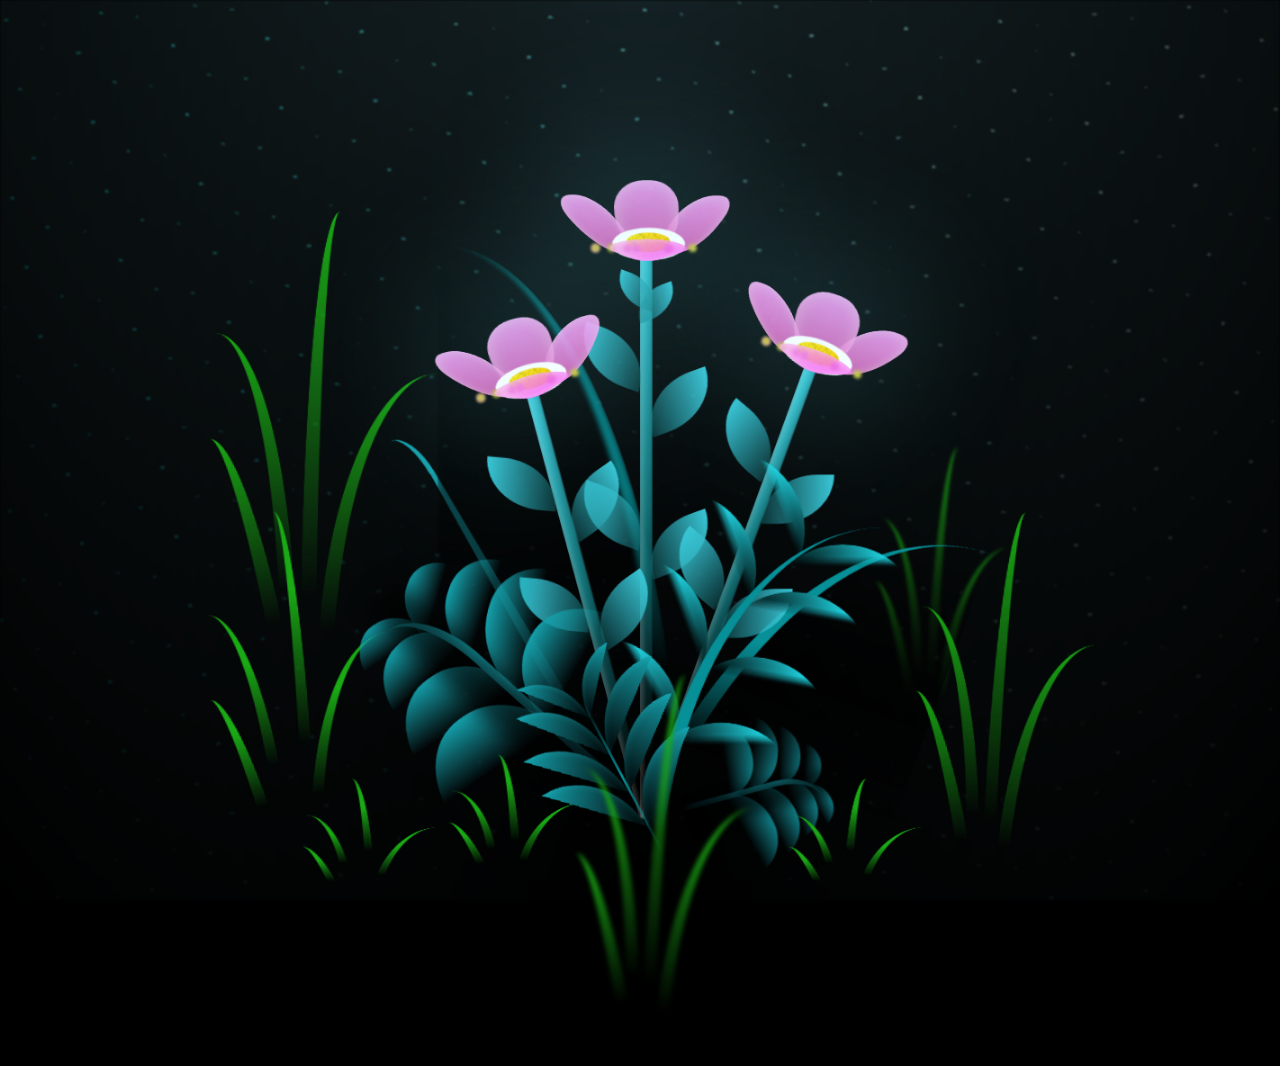
<file: flowers.html>
<!DOCTYPE html>
<html lang="en">
<head>
    <link rel="stylesheet" type="text/css" href="main.css">
    <script src="main.js"> </script>
    <title>Happy Woman's Day</title>
</head>
<body class="not-loaded">
  
    <div class="night"></div>

    <div class="flowers">
      <div class="flower flower--1">
        <div class="flower__leafs flower__leafs--1">
          <div class="flower__leaf flower__leaf--1"></div>
          <div class="flower__leaf flower__leaf--2"></div>
          <div class="flower__leaf flower__leaf--3"></div>
          <div class="flower__leaf flower__leaf--4"></div>
          <div class="flower__white-circle"></div>
  
          <div class="flower__light flower__light--1"></div>
          <div class="flower__light flower__light--2"></div>
          <div class="flower__light flower__light--3"></div>
          <div class="flower__light flower__light--4"></div>
          <div class="flower__light flower__light--5"></div>
          <div class="flower__light flower__light--6"></div>
          <div class="flower__light flower__light--7"></div>
          <div class="flower__light flower__light--8"></div>
  
        </div>
        <div class="flower__line">
          <div class="flower__line__leaf flower__line__leaf--1"></div>
          <div class="flower__line__leaf flower__line__leaf--2"></div>
          <div class="flower__line__leaf flower__line__leaf--3"></div>
          <div class="flower__line__leaf flower__line__leaf--4"></div>
          <div class="flower__line__leaf flower__line__leaf--5"></div>
          <div class="flower__line__leaf flower__line__leaf--6"></div>
        </div>
      </div>
  
      <div class="flower flower--2">
        <div class="flower__leafs flower__leafs--2">
          <div class="flower__leaf flower__leaf--1"></div>
          <div class="flower__leaf flower__leaf--2"></div>
          <div class="flower__leaf flower__leaf--3"></div>
          <div class="flower__leaf flower__leaf--4"></div>
          <div class="flower__white-circle"></div>
  
          <div class="flower__light flower__light--1"></div>
          <div class="flower__light flower__light--2"></div>
          <div class="flower__light flower__light--3"></div>
          <div class="flower__light flower__light--4"></div>
          <div class="flower__light flower__light--5"></div>
          <div class="flower__light flower__light--6"></div>
          <div class="flower__light flower__light--7"></div>
          <div class="flower__light flower__light--8"></div>
  
        </div>
        <div class="flower__line">
          <div class="flower__line__leaf flower__line__leaf--1"></div>
          <div class="flower__line__leaf flower__line__leaf--2"></div>
          <div class="flower__line__leaf flower__line__leaf--3"></div>
          <div class="flower__line__leaf flower__line__leaf--4"></div>
        </div>
      </div>
  
      <div class="flower flower--3">
        <div class="flower__leafs flower__leafs--3">
          <div class="flower__leaf flower__leaf--1"></div>
          <div class="flower__leaf flower__leaf--2"></div>
          <div class="flower__leaf flower__leaf--3"></div>
          <div class="flower__leaf flower__leaf--4"></div>
          <div class="flower__white-circle"></div>
  
          <div class="flower__light flower__light--1"></div>
          <div class="flower__light flower__light--2"></div>
          <div class="flower__light flower__light--3"></div>
          <div class="flower__light flower__light--4"></div>
          <div class="flower__light flower__light--5"></div>
          <div class="flower__light flower__light--6"></div>
          <div class="flower__light flower__light--7"></div>
          <div class="flower__light flower__light--8"></div>
  
        </div>
        <div class="flower__line">
          <div class="flower__line__leaf flower__line__leaf--1"></div>
          <div class="flower__line__leaf flower__line__leaf--2"></div>
          <div class="flower__line__leaf flower__line__leaf--3"></div>
          <div class="flower__line__leaf flower__line__leaf--4"></div>
        </div>
      </div>
  
      <div class="grow-ans" style="--d:1.2s">
        <div class="flower__g-long">
          <div class="flower__g-long__top"></div>
          <div class="flower__g-long__bottom"></div>
        </div>
      </div>
  
      <div class="growing-grass">
        <div class="flower__grass flower__grass--1">
          <div class="flower__grass--top"></div>
          <div class="flower__grass--bottom"></div>
          <div class="flower__grass__leaf flower__grass__leaf--1"></div>
          <div class="flower__grass__leaf flower__grass__leaf--2"></div>
          <div class="flower__grass__leaf flower__grass__leaf--3"></div>
          <div class="flower__grass__leaf flower__grass__leaf--4"></div>
          <div class="flower__grass__leaf flower__grass__leaf--5"></div>
          <div class="flower__grass__leaf flower__grass__leaf--6"></div>
          <div class="flower__grass__leaf flower__grass__leaf--7"></div>
          <div class="flower__grass__leaf flower__grass__leaf--8"></div>
          <div class="flower__grass__overlay"></div>
        </div>
      </div>
  
      <div class="growing-grass">
        <div class="flower__grass flower__grass--2">
          <div class="flower__grass--top"></div>
          <div class="flower__grass--bottom"></div>
          <div class="flower__grass__leaf flower__grass__leaf--1"></div>
          <div class="flower__grass__leaf flower__grass__leaf--2"></div>
          <div class="flower__grass__leaf flower__grass__leaf--3"></div>
          <div class="flower__grass__leaf flower__grass__leaf--4"></div>
          <div class="flower__grass__leaf flower__grass__leaf--5"></div>
          <div class="flower__grass__leaf flower__grass__leaf--6"></div>
          <div class="flower__grass__leaf flower__grass__leaf--7"></div>
          <div class="flower__grass__leaf flower__grass__leaf--8"></div>
          <div class="flower__grass__overlay"></div>
        </div>
      </div>
  
      <div class="grow-ans" style="--d:2.4s">
        <div class="flower__g-right flower__g-right--1">
          <div class="leaf"></div>
        </div>
      </div>
  
      <div class="grow-ans" style="--d:2.8s">
        <div class="flower__g-right flower__g-right--2">
          <div class="leaf"></div>
        </div>
      </div>
  
      <div class="grow-ans" style="--d:2.8s">
        <div class="flower__g-front">
          <div class="flower__g-front__leaf-wrapper flower__g-front__leaf-wrapper--1">
            <div class="flower__g-front__leaf"></div>
          </div>
          <div class="flower__g-front__leaf-wrapper flower__g-front__leaf-wrapper--2">
            <div class="flower__g-front__leaf"></div>
          </div>
          <div class="flower__g-front__leaf-wrapper flower__g-front__leaf-wrapper--3">
            <div class="flower__g-front__leaf"></div>
          </div>
          <div class="flower__g-front__leaf-wrapper flower__g-front__leaf-wrapper--4">
            <div class="flower__g-front__leaf"></div>
          </div>
          <div class="flower__g-front__leaf-wrapper flower__g-front__leaf-wrapper--5">
            <div class="flower__g-front__leaf"></div>
          </div>
          <div class="flower__g-front__leaf-wrapper flower__g-front__leaf-wrapper--6">
            <div class="flower__g-front__leaf"></div>
          </div>
          <div class="flower__g-front__leaf-wrapper flower__g-front__leaf-wrapper--7">
            <div class="flower__g-front__leaf"></div>
          </div>
          <div class="flower__g-front__leaf-wrapper flower__g-front__leaf-wrapper--8">
            <div class="flower__g-front__leaf"></div>
          </div>
          <div class="flower__g-front__line"></div>
        </div>
      </div>
  
      <div class="grow-ans" style="--d:3.2s">
        <div class="flower__g-fr">
          <div class="leaf"></div>
          <div class="flower__g-fr__leaf flower__g-fr__leaf--1"></div>
          <div class="flower__g-fr__leaf flower__g-fr__leaf--2"></div>
          <div class="flower__g-fr__leaf flower__g-fr__leaf--3"></div>
          <div class="flower__g-fr__leaf flower__g-fr__leaf--4"></div>
          <div class="flower__g-fr__leaf flower__g-fr__leaf--5"></div>
          <div class="flower__g-fr__leaf flower__g-fr__leaf--6"></div>
          <div class="flower__g-fr__leaf flower__g-fr__leaf--7"></div>
          <div class="flower__g-fr__leaf flower__g-fr__leaf--8"></div>
        </div>
      </div>
  
      <div class="long-g long-g--0">
        <div class="grow-ans" style="--d:3s">
          <div class="leaf leaf--0"></div>
        </div>
        <div class="grow-ans" style="--d:2.2s">
          <div class="leaf leaf--1"></div>
        </div>
        <div class="grow-ans" style="--d:3.4s">
          <div class="leaf leaf--2"></div>
        </div>
        <div class="grow-ans" style="--d:3.6s">
          <div class="leaf leaf--3"></div>
        </div>
      </div>
  
      <div class="long-g long-g--1">
        <div class="grow-ans" style="--d:3.6s">
          <div class="leaf leaf--0"></div>
        </div>
        <div class="grow-ans" style="--d:3.8s">
          <div class="leaf leaf--1"></div>
        </div>
        <div class="grow-ans" style="--d:4s">
          <div class="leaf leaf--2"></div>
        </div>
        <div class="grow-ans" style="--d:4.2s">
          <div class="leaf leaf--3"></div>
        </div>
      </div>
  
      <div class="long-g long-g--2">
        <div class="grow-ans" style="--d:4s">
          <div class="leaf leaf--0"></div>
        </div>
        <div class="grow-ans" style="--d:4.2s">
          <div class="leaf leaf--1"></div>
        </div>
        <div class="grow-ans" style="--d:4.4s">
          <div class="leaf leaf--2"></div>
        </div>
        <div class="grow-ans" style="--d:4.6s">
          <div class="leaf leaf--3"></div>
        </div>
      </div>
  
      <div class="long-g long-g--3">
        <div class="grow-ans" style="--d:4s">
          <div class="leaf leaf--0"></div>
        </div>
        <div class="grow-ans" style="--d:4.2s">
          <div class="leaf leaf--1"></div>
        </div>
        <div class="grow-ans" style="--d:3s">
          <div class="leaf leaf--2"></div>
        </div>
        <div class="grow-ans" style="--d:3.6s">
          <div class="leaf leaf--3"></div>
        </div>
      </div>
  
      <div class="long-g long-g--4">
        <div class="grow-ans" style="--d:4s">
          <div class="leaf leaf--0"></div>
        </div>
        <div class="grow-ans" style="--d:4.2s">
          <div class="leaf leaf--1"></div>
        </div>
        <div class="grow-ans" style="--d:3s">
          <div class="leaf leaf--2"></div>
        </div>
        <div class="grow-ans" style="--d:3.6s">
          <div class="leaf leaf--3"></div>
        </div>
      </div>
  
      <div class="long-g long-g--5">
        <div class="grow-ans" style="--d:4s">
          <div class="leaf leaf--0"></div>
        </div>
        <div class="grow-ans" style="--d:4.2s">
          <div class="leaf leaf--1"></div>
        </div>
        <div class="grow-ans" style="--d:3s">
          <div class="leaf leaf--2"></div>
        </div>
        <div class="grow-ans" style="--d:3.6s">
          <div class="leaf leaf--3"></div>
        </div>
      </div>
  
      <div class="long-g long-g--6">
        <div class="grow-ans" style="--d:4.2s">
          <div class="leaf leaf--0"></div>
        </div>
        <div class="grow-ans" style="--d:4.4s">
          <div class="leaf leaf--1"></div>
        </div>
        <div class="grow-ans" style="--d:4.6s">
          <div class="leaf leaf--2"></div>
        </div>
        <div class="grow-ans" style="--d:4.8s">
          <div class="leaf leaf--3"></div>
        </div>
      </div>
  
      <div class="long-g long-g--7">
        <div class="grow-ans" style="--d:3s">
          <div class="leaf leaf--0"></div>
        </div>
        <div class="grow-ans" style="--d:3.2s">
          <div class="leaf leaf--1"></div>
        </div>
        <div class="grow-ans" style="--d:3.5s">
          <div class="leaf leaf--2"></div>
        </div>
        <div class="grow-ans" style="--d:3.6s">
          <div class="leaf leaf--3"></div>
        </div>
      </div>
    </div>
  </body>
</html>
</file>
<file: main.css>
*,
*::after,
*::before {
  padding: 0;
  margin: 0;
  box-sizing: border-box;
}

:root {
  --dark-color: #000;
}

body {
  display: flex;
  align-items: flex-end;
  justify-content: center;
  min-height: 100vh;
  background-color: var(--dark-color);
  overflow: hidden;
  perspective: 1000px;
}

.night {
  position: fixed;
  left: 50%;
  bottom: 0px;
  transform: translateX(-50%);
  width: 100%;
  height: 100%;
  filter: blur(0.1vmin);
  background-image: radial-gradient(ellipse at top, transparent 0%, var(--dark-color)), radial-gradient(ellipse at bottom, var(--dark-color), rgba(145, 233, 255, 0.2)), repeating-linear-gradient(220deg, black 0px, black 19px, transparent 19px, transparent 22px), repeating-linear-gradient(189deg, black 0px, black 19px, transparent 19px, transparent 22px), repeating-linear-gradient(148deg, black 0px, black 19px, transparent 19px, transparent 22px), linear-gradient(90deg, #00fffa, #f0f0f0);
}
.flowers {
  position: relative;
  transform: scale(0.9);
margin-top: 480px;
}

.flower {
  position: absolute;
  bottom: 10vmin;
  transform-origin: bottom center;
  z-index: 10;
  --fl-speed: 0.8s;
}
.flower--1 {
  animation: moving-flower-1 4s linear infinite;
}
.flower--1 .flower__line {
  height: 70vmin;
  animation-delay: 0.3s;
}
.flower--1 .flower__line__leaf--1 {
  animation: blooming-leaf-right var(--fl-speed) 1.6s backwards;
}
.flower--1 .flower__line__leaf--2 {
  animation: blooming-leaf-right var(--fl-speed) 1.4s backwards;
}
.flower--1 .flower__line__leaf--3 {
  animation: blooming-leaf-left var(--fl-speed) 1.2s backwards;
}
.flower--1 .flower__line__leaf--4 {
  animation: blooming-leaf-left var(--fl-speed) 1s backwards;
}
.flower--1 .flower__line__leaf--5 {
  animation: blooming-leaf-right var(--fl-speed) 1.8s backwards;
}
.flower--1 .flower__line__leaf--6 {
  animation: blooming-leaf-left var(--fl-speed) 2s backwards;
}
.flower--2 {
  left: 50%;
  transform: rotate(20deg);
  animation: moving-flower-2 4s linear infinite;
}
.flower--2 .flower__line {
  height: 60vmin;
  animation-delay: 0.6s;
}
.flower--2 .flower__line__leaf--1 {
  animation: blooming-leaf-right var(--fl-speed) 1.9s backwards;
}
.flower--2 .flower__line__leaf--2 {
  animation: blooming-leaf-right var(--fl-speed) 1.7s backwards;
}
.flower--2 .flower__line__leaf--3 {
  animation: blooming-leaf-left var(--fl-speed) 1.5s backwards;
}
.flower--2 .flower__line__leaf--4 {
  animation: blooming-leaf-left var(--fl-speed) 1.3s backwards;
}
.flower--3 {
  left: 50%;
  transform: rotate(-15deg);
  animation: moving-flower-3 4s linear infinite;
}
.flower--3 .flower__line {
  animation-delay: 0.9s;
}
.flower--3 .flower__line__leaf--1 {
  animation: blooming-leaf-right var(--fl-speed) 2.5s backwards;
}
.flower--3 .flower__line__leaf--2 {
  animation: blooming-leaf-right var(--fl-speed) 2.3s backwards;
}
.flower--3 .flower__line__leaf--3 {
  animation: blooming-leaf-left var(--fl-speed) 2.1s backwards;
}
.flower--3 .flower__line__leaf--4 {
  animation: blooming-leaf-left var(--fl-speed) 1.9s backwards;
}
.flower__leafs {
  position: relative;
  animation: blooming-flower 2s backwards;
}
.flower__leafs--1 {
  animation-delay: 1.1s;
}
.flower__leafs--2 {
  animation-delay: 1.4s;
}
.flower__leafs--3 {
  animation-delay: 1.7s;
}
/* anh sang phat ra tu bong hoa */
.flower__leafs::after {
  content: "";
  position: absolute;
  left: 0;
  top: 0;
  transform: translate(-50%, -100%);
  width: 8vmin;
  height: 8vmin;
  background-color: #6bf0ff;
  filter: blur(10vmin);
}
/* canh hoa */
.flower__leaf {
  position: absolute;
  bottom: 0;
  left: 50%;
  width: 8vmin;
  height: 11vmin;
  border-radius: 51% 49% 47% 53%/44% 45% 55% 69%;
  background-color: #f285eb;
  background-image: linear-gradient(to top, #e267bf, #fca7ff);
  transform-origin: bottom center;
  opacity: 0.9;
  box-shadow: inset 0 0 2vmin rgba(255, 255, 255, 0.5);
}
.flower__leaf--1 {
  transform: translate(-10%, 1%) rotateY(40deg) rotateX(-50deg);
}
.flower__leaf--2 {
  transform: translate(-50%, -4%) rotateX(40deg);
}
.flower__leaf--3 {
  transform: translate(-90%, 0%) rotateY(45deg) rotateX(50deg);
}
/* canh doi dien (canh be nhat ) */
.flower__leaf--4 {
  width: 8vmin;
  height: 8vmin;
  transform-origin: bottom left;
  border-radius: 4vmin 10vmin 4vmin 4vmin;
  transform: translate(0%, 18%) rotateX(70deg) rotate(-43deg);
  background-image: linear-gradient(to top, #f65bf6, #f3a3e4);
  z-index: 1;
  opacity: 0.8;
}
.flower__white-circle {
  position: absolute;
  left: -3.5vmin;
  top: -3vmin;
  width: 9vmin;
  height: 4vmin;
  border-radius: 50%;
  background-color: #fff;
}
.flower__white-circle::after {
  content: "";
  position: absolute;
  left: 50%;
  top: 45%;
  transform: translate(-50%, -50%);
  width: 60%;
  height: 60%;
  border-radius: inherit;
  background-image: repeating-linear-gradient(135deg, rgba(0, 0, 0, 0.03) 0px, rgba(0, 0, 0, 0.03) 1px, transparent 1px, transparent 12px), repeating-linear-gradient(45deg, rgba(0, 0, 0, 0.03) 0px, rgba(0, 0, 0, 0.03) 1px, transparent 1px, transparent 12px), repeating-linear-gradient(67.5deg, rgba(0, 0, 0, 0.03) 0px, rgba(0, 0, 0, 0.03) 1px, transparent 1px, transparent 12px), repeating-linear-gradient(135deg, rgba(0, 0, 0, 0.03) 0px, rgba(0, 0, 0, 0.03) 1px, transparent 1px, transparent 12px), repeating-linear-gradient(45deg, rgba(0, 0, 0, 0.03) 0px, rgba(0, 0, 0, 0.03) 1px, transparent 1px, transparent 12px), repeating-linear-gradient(112.5deg, rgba(0, 0, 0, 0.03) 0px, rgba(0, 0, 0, 0.03) 1px, transparent 1px, transparent 12px), repeating-linear-gradient(112.5deg, rgba(0, 0, 0, 0.03) 0px, rgba(0, 0, 0, 0.03) 1px, transparent 1px, transparent 12px), repeating-linear-gradient(45deg, rgba(0, 0, 0, 0.03) 0px, rgba(0, 0, 0, 0.03) 1px, transparent 1px, transparent 12px), repeating-linear-gradient(22.5deg, rgba(0, 0, 0, 0.03) 0px, rgba(0, 0, 0, 0.03) 1px, transparent 1px, transparent 12px), repeating-linear-gradient(45deg, rgba(0, 0, 0, 0.03) 0px, rgba(0, 0, 0, 0.03) 1px, transparent 1px, transparent 12px), repeating-linear-gradient(22.5deg, rgba(0, 0, 0, 0.03) 0px, rgba(0, 0, 0, 0.03) 1px, transparent 1px, transparent 12px), repeating-linear-gradient(135deg, rgba(0, 0, 0, 0.03) 0px, rgba(0, 0, 0, 0.03) 1px, transparent 1px, transparent 12px), repeating-linear-gradient(157.5deg, rgba(0, 0, 0, 0.03) 0px, rgba(0, 0, 0, 0.03) 1px, transparent 1px, transparent 12px), repeating-linear-gradient(67.5deg, rgba(0, 0, 0, 0.03) 0px, rgba(0, 0, 0, 0.03) 1px, transparent 1px, transparent 12px), repeating-linear-gradient(67.5deg, rgba(0, 0, 0, 0.03) 0px, rgba(0, 0, 0, 0.03) 1px, transparent 1px, transparent 12px), linear-gradient(90deg, #ffeb12, #ffce00);
}
.flower__line {
  height: 55vmin;
  width: 1.5vmin;
  background-image: linear-gradient(to left, rgba(0, 0, 0, 0.2), transparent, rgba(255, 255, 255, 0.2)), linear-gradient(to top, transparent 10%, #14757a, #39c6d6);
  box-shadow: inset 0 0 2px rgba(0, 0, 0, 0.5);
  animation: grow-flower-tree 4s backwards;
}

.flower__line__leaf {
  --w: 7vmin;
  --h: calc(var(--w) + 2vmin);
  position: absolute;
  top: 20%;
  left: 90%;
  width: var(--w);
  height: var(--h);
  border-top-right-radius: var(--h);
  border-bottom-left-radius: var(--h);
  background-image: linear-gradient(to top, rgba(20, 117, 122, 0.4), #39c6d6);
}
.flower__line__leaf--1 {
  transform: rotate(70deg) rotateY(30deg);
}
.flower__line__leaf--2 {
  top: 45%;
  transform: rotate(70deg) rotateY(30deg);
}
.flower__line__leaf--3, .flower__line__leaf--4, .flower__line__leaf--6 {
  border-top-right-radius: 0;
  border-bottom-left-radius: 0;
  border-top-left-radius: var(--h);
  border-bottom-right-radius: var(--h);
  left: -460%;
  top: 12%;
  transform: rotate(-70deg) rotateY(30deg);
}
.flower__line__leaf--4 {
  top: 40%;
}
.flower__line__leaf--5 {
  top: 0;
  transform-origin: left;
  transform: rotate(70deg) rotateY(30deg) scale(0.6);
}
.flower__line__leaf--6 {
  top: -2%;
  left: -450%;
  transform-origin: right;
  transform: rotate(-70deg) rotateY(30deg) scale(0.6);
}
.flower__light {
  position: absolute;
  bottom: 0vmin;
  width: 1vmin;
  height: 1vmin;
  background-color: #d86bc4;
  border-radius: 50%;
  filter: blur(0.2vmin);
  animation: light-ans 4s linear infinite backwards;
}
.flower__light:nth-child(odd) {
  background-color: #cac144;
}
.flower__light--1 {
  left: -2vmin;
  animation-delay: 1s;
}
.flower__light--2 {
  left: 3vmin;
  animation-delay: 0.5s;
}
.flower__light--3 {
  left: -6vmin;
  animation-delay: 0.3s;
}
.flower__light--4 {
  left: 6vmin;
  animation-delay: 0.9s;
}
.flower__light--5 {
  left: -1vmin;
  animation-delay: 1.5s;
}
.flower__light--6 {
  left: -4vmin;
  animation-delay: 3s;
}
.flower__light--7 {
  left: 3vmin;
  animation-delay: 2s;
}
.flower__light--8 {
  left: -6vmin;
  animation-delay: 3.5s;
}
.flower__grass {
  --c: #159faa;
  --line-w: 1.5vmin;
  position: absolute;
  bottom: 12vmin;
  left: -7vmin;
  display: flex;
  flex-direction: column;
  align-items: flex-end;
  z-index: 20;
  transform-origin: bottom center;
  transform: rotate(-48deg) rotateY(40deg);
}
.flower__grass--1 {
  animation: moving-grass 2s linear infinite;
}
.flower__grass--2 {
  left: 2vmin;
  bottom: 10vmin;
  transform: scale(0.5) rotate(75deg) rotateX(10deg) rotateY(-200deg);
  opacity: 0.8;
  z-index: 0;
  animation: moving-grass--2 1.5s linear infinite;
}
.flower__grass--top {
  width: 7vmin;
  height: 10vmin;
  border-top-right-radius: 100%;
  border-right: var(--line-w) solid var(--c);
  transform-origin: bottom center;
  transform: rotate(-2deg);
}
.flower__grass--bottom {
  margin-top: -2px;
  width: var(--line-w);
  height: 25vmin;
  background-image: linear-gradient(to top, transparent, var(--c));
}
.flower__grass__leaf {
  --size: 10vmin;
  position: absolute;
  width: calc(var(--size) * 2.1);
  height: var(--size);
  border-top-left-radius: var(--size);
  border-top-right-radius: var(--size);
  background-image: linear-gradient(to top, transparent, transparent 30%, var(--c));
  z-index: 100;
}
.flower__grass__leaf--1 {
  top: -6%;
  left: 30%;
  --size: 6vmin;
  transform: rotate(-20deg);
  animation: growing-grass-ans--1 2s 2.6s backwards;
}
@keyframes growing-grass-ans--1 {
  0% {
    transform-origin: bottom left;
    transform: rotate(-20deg) scale(0);
  }
}
.flower__grass__leaf--2 {
  top: -5%;
  left: -110%;
  --size: 6vmin;
  transform: rotate(10deg);
  animation: growing-grass-ans--2 2s 2.4s linear backwards;
}
@keyframes growing-grass-ans--2 {
  0% {
    transform-origin: bottom right;
    transform: rotate(10deg) scale(0);
  }
}
.flower__grass__leaf--3 {
  top: 5%;
  left: 60%;
  --size: 8vmin;
  transform: rotate(-18deg) rotateX(-20deg);
  animation: growing-grass-ans--3 2s 2.2s linear backwards;
}
@keyframes growing-grass-ans--3 {
  0% {
    transform-origin: bottom left;
    transform: rotate(-18deg) rotateX(-20deg) scale(0);
  }
}
.flower__grass__leaf--4 {
  top: 6%;
  left: -135%;
  --size: 8vmin;
  transform: rotate(2deg);
  animation: growing-grass-ans--4 2s 2s linear backwards;
}
@keyframes growing-grass-ans--4 {
  0% {
    transform-origin: bottom right;
    transform: rotate(2deg) scale(0);
  }
}
.flower__grass__leaf--5 {
  top: 20%;
  left: 60%;
  --size: 10vmin;
  transform: rotate(-24deg) rotateX(-20deg);
  animation: growing-grass-ans--5 2s 1.8s linear backwards;
}
@keyframes growing-grass-ans--5 {
  0% {
    transform-origin: bottom left;
    transform: rotate(-24deg) rotateX(-20deg) scale(0);
  }
}
.flower__grass__leaf--6 {
  top: 22%;
  left: -180%;
  --size: 10vmin;
  transform: rotate(10deg);
  animation: growing-grass-ans--6 2s 1.6s linear backwards;
}
@keyframes growing-grass-ans--6 {
  0% {
    transform-origin: bottom right;
    transform: rotate(10deg) scale(0);
  }
}
.flower__grass__leaf--7 {
  top: 39%;
  left: 70%;
  --size: 10vmin;
  transform: rotate(-10deg);
  animation: growing-grass-ans--7 2s 1.4s linear backwards;
}
@keyframes growing-grass-ans--7 {
  0% {
    transform-origin: bottom left;
    transform: rotate(-10deg) scale(0);
  }
}
.flower__grass__leaf--8 {
  top: 40%;
  left: -215%;
  --size: 11vmin;
  transform: rotate(10deg);
  animation: growing-grass-ans--8 2s 1.2s linear backwards;
}
@keyframes growing-grass-ans--8 {
  0% {
    transform-origin: bottom right;
    transform: rotate(10deg) scale(0);
  }
}
.flower__grass__overlay {
  position: absolute;
  top: -10%;
  right: 0%;
  width: 100%;
  height: 100%;
  background-color: rgba(0, 0, 0, 0.6);
  filter: blur(1.5vmin);
  z-index: 100;
}
.flower__g-long {
  --w: 2vmin;
  --h: 6vmin;
  --c: #159faa;
  position: absolute;
  bottom: 10vmin;
  left: -3vmin;
  transform-origin: bottom center;
  transform: rotate(-30deg) rotateY(-20deg);
  display: flex;
  flex-direction: column;
  align-items: flex-end;
  animation: flower-g-long-ans 3s linear infinite;
}
@keyframes flower-g-long-ans {
  0%, 100% {
    transform: rotate(-30deg) rotateY(-20deg);
  }
  50% {
    transform: rotate(-32deg) rotateY(-20deg);
  }
}
.flower__g-long__top {
  top: calc(var(--h) * -1);
  width: calc(var(--w) + 1vmin);
  height: var(--h);
  border-top-right-radius: 100%;
  border-right: 0.7vmin solid var(--c);
  transform: translate(-0.7vmin, 1vmin);
}
.flower__g-long__bottom {
  width: var(--w);
  height: 50vmin;
  transform-origin: bottom center;
  background-image: linear-gradient(to top, transparent 30%, var(--c));
  box-shadow: inset 0 0 2px rgba(0, 0, 0, 0.5);
  clip-path: polygon(35% 0, 65% 1%, 100% 100%, 0% 100%);
}
.flower__g-right {
  position: absolute;
  bottom: 6vmin;
  left: -2vmin;
  transform-origin: bottom left;
  transform: rotate(20deg);
}
.flower__g-right .leaf {
  width: 30vmin;
  height: 50vmin;
  border-top-left-radius: 100%;
  border-left: 2vmin solid #079097;
  background-image: linear-gradient(to bottom, transparent, var(--dark-color) 60%);
  -webkit-mask-image: linear-gradient(to top, transparent 30%, #079097 60%);
}
.flower__g-right--1 {
  animation: flower-g-right-ans 2.5s linear infinite;
}
.flower__g-right--2 {
  left: 5vmin;
  transform: rotateY(-180deg);
  animation: flower-g-right-ans--2 3s linear infinite;
}
.flower__g-right--2 .leaf {
  height: 75vmin;
  filter: blur(0.3vmin);
  opacity: 0.8;
}
@keyframes flower-g-right-ans {
  0%, 100% {
    transform: rotate(20deg);
  }
  50% {
    transform: rotate(24deg) rotateX(-20deg);
  }
}
@keyframes flower-g-right-ans--2 {
  0%, 100% {
    transform: rotateY(-180deg) rotate(0deg) rotateX(-20deg);
  }
  50% {
    transform: rotateY(-180deg) rotate(6deg) rotateX(-20deg);
  }
}
.flower__g-front {
  position: absolute;
  bottom: 6vmin;
  left: 2.5vmin;
  z-index: 100;
  transform-origin: bottom center;
  transform: rotate(-28deg) rotateY(30deg) scale(1.04);
  animation: flower__g-front-ans 2s linear infinite;
}
@keyframes flower__g-front-ans {
  0%, 100% {
    transform: rotate(-28deg) rotateY(30deg) scale(1.04);
  }
  50% {
    transform: rotate(-35deg) rotateY(40deg) scale(1.04);
  }
}
.flower__g-front__line {
  width: 0.3vmin;
  height: 20vmin;
  background-image: linear-gradient(to top, transparent, #079097, transparent 100%);
  position: relative;
}
.flower__g-front__leaf-wrapper {
  position: absolute;
  top: 0;
  left: 0;
  transform-origin: bottom left;
  transform: rotate(10deg);
}
.flower__g-front__leaf-wrapper:nth-child(even) {
  left: 0vmin;
  transform: rotateY(-180deg) rotate(5deg);
  animation: flower__g-front__leaf-left-ans 1s ease-in backwards;
}
.flower__g-front__leaf-wrapper:nth-child(odd) {
  animation: flower__g-front__leaf-ans 1s ease-in backwards;
}
.flower__g-front__leaf-wrapper--1 {
  top: -8vmin;
  transform: scale(0.7);
  animation: flower__g-front__leaf-ans 1s 5.5s ease-in backwards !important;
}
.flower__g-front__leaf-wrapper--2 {
  top: -8vmin;
  transform: rotateY(-180deg) scale(0.7) !important;
  animation: flower__g-front__leaf-left-ans-2 1s 4.6s ease-in backwards !important;
}
.flower__g-front__leaf-wrapper--3 {
  top: -3vmin;
  animation: flower__g-front__leaf-ans 1s 4.6s ease-in backwards;
}
.flower__g-front__leaf-wrapper--4 {
  top: -3vmin;
  transform: rotateY(-180deg) scale(0.9) !important;
  animation: flower__g-front__leaf-left-ans-2 1s 4.6s ease-in backwards !important;
}
@keyframes flower__g-front__leaf-left-ans-2 {
  0% {
    transform: rotateY(-180deg) scale(0);
  }
}
.flower__g-front__leaf-wrapper--5, .flower__g-front__leaf-wrapper--6 {
  top: 2vmin;
}
.flower__g-front__leaf-wrapper--7, .flower__g-front__leaf-wrapper--8 {
  top: 6.5vmin;
}
.flower__g-front__leaf-wrapper--2 {
  animation-delay: 5.2s !important;
}
.flower__g-front__leaf-wrapper--3 {
  animation-delay: 4.9s !important;
}
.flower__g-front__leaf-wrapper--5 {
  animation-delay: 4.3s !important;
}
.flower__g-front__leaf-wrapper--6 {
  animation-delay: 4.1s !important;
}
.flower__g-front__leaf-wrapper--7 {
  animation-delay: 3.8s !important;
}
.flower__g-front__leaf-wrapper--8 {
  animation-delay: 3.5s !important;
}
@keyframes flower__g-front__leaf-ans {
  0% {
    transform: rotate(10deg) scale(0);
  }
}
@keyframes flower__g-front__leaf-left-ans {
  0% {
    transform: rotateY(-180deg) rotate(5deg) scale(0);
  }
}
.flower__g-front__leaf {
  width: 10vmin;
  height: 10vmin;
  border-radius: 100% 0% 0% 100%/100% 100% 0% 0%;
  box-shadow: inset 0 2px 1vmin rgba(44, 238, 252, 0.2);
  background-image: linear-gradient(to bottom left, transparent, var(--dark-color)), linear-gradient(to bottom right, #159faa 50%, transparent 50%, transparent);
  -webkit-mask-image: linear-gradient(to bottom right, #159faa 50%, transparent 50%, transparent);
  mask-image: linear-gradient(to bottom right, #159faa 50%, transparent 50%, transparent);
}
.flower__g-fr {
  position: absolute;
  bottom: -4vmin;
  left: vmin;
  transform-origin: bottom left;
  z-index: 10;
  animation: flower__g-fr-ans 2s linear infinite;
}
@keyframes flower__g-fr-ans {
  0%, 100% {
    transform: rotate(2deg);
  }
  50% {
    transform: rotate(4deg);
  }
}
.flower__g-fr .leaf {
  width: 30vmin;
  height: 50vmin;
  border-top-left-radius: 100%;
  border-left: 2vmin solid #079097;
  -webkit-mask-image: linear-gradient(to top, transparent 25%, #079097 50%);
  position: relative;
  z-index: 1;
}
.flower__g-fr__leaf {
  position: absolute;
  top: 0;
  left: 0;
  width: 10vmin;
  height: 10vmin;
  border-radius: 100% 0% 0% 100%/100% 100% 0% 0%;
  box-shadow: inset 0 2px 1vmin rgba(44, 238, 252, 0.2);
  background-image: linear-gradient(to bottom left, transparent, var(--dark-color) 98%), linear-gradient(to bottom right, #23f0ff 45%, transparent 50%, transparent);
  -webkit-mask-image: linear-gradient(135deg, #159faa 40%, transparent 50%, transparent);
}
.flower__g-fr__leaf--1 {
  left: 20vmin;
  transform: rotate(45deg);
  animation: flower__g-fr-leaft-ans-1 0.5s 5.2s linear backwards;
}
@keyframes flower__g-fr-leaft-ans-1 {
  0% {
    transform-origin: left;
    transform: rotate(45deg) scale(0);
  }
}
.flower__g-fr__leaf--2 {
  left: 12vmin;
  top: -7vmin;
  transform: rotate(25deg) rotateY(-180deg);
  animation: flower__g-fr-leaft-ans-6 0.5s 5s linear backwards;
}
.flower__g-fr__leaf--3 {
  left: 15vmin;
  top: 6vmin;
  transform: rotate(55deg);
  animation: flower__g-fr-leaft-ans-5 0.5s 4.8s linear backwards;
}
.flower__g-fr__leaf--4 {
  left: 6vmin;
  top: -2vmin;
  transform: rotate(25deg) rotateY(-180deg);
  animation: flower__g-fr-leaft-ans-6 0.5s 4.6s linear backwards;
}
.flower__g-fr__leaf--5 {
  left: 10vmin;
  top: 14vmin;
  transform: rotate(55deg);
  animation: flower__g-fr-leaft-ans-5 0.5s 4.4s linear backwards;
}
@keyframes flower__g-fr-leaft-ans-5 {
  0% {
    transform-origin: left;
    transform: rotate(55deg) scale(0);
  }
}
.flower__g-fr__leaf--6 {
  left: 0vmin;
  top: 6vmin;
  transform: rotate(25deg) rotateY(-180deg);
  animation: flower__g-fr-leaft-ans-6 0.5s 4.2s linear backwards;
}
@keyframes flower__g-fr-leaft-ans-6 {
  0% {
    transform-origin: right;
    transform: rotate(25deg) rotateY(-180deg) scale(0);
  }
}
.flower__g-fr__leaf--7 {
  left: 5vmin;
  top: 22vmin;
  transform: rotate(45deg);
  animation: flower__g-fr-leaft-ans-7 0.5s 4s linear backwards;
}
@keyframes flower__g-fr-leaft-ans-7 {
  0% {
    transform-origin: left;
    transform: rotate(45deg) scale(0);
  }
}
.flower__g-fr__leaf--8 {
  left: -4vmin;
  top: 15vmin;
  transform: rotate(15deg) rotateY(-180deg);
  animation: flower__g-fr-leaft-ans-8 0.5s 3.8s linear backwards;
}
@keyframes flower__g-fr-leaft-ans-8 {
  0% {
    transform-origin: right;
    transform: rotate(15deg) rotateY(-180deg) scale(0);
  }
}

.long-g {
  position: absolute;
  bottom: 25vmin;
  left: -42vmin;
  transform-origin: bottom left;
}
.long-g--1 {
  bottom: 0vmin;
  transform: scale(0.8) rotate(-5deg);
}
.long-g--1 .leaf {
  -webkit-mask-image: linear-gradient(to top, transparent 40%, #079097 80%) !important;
}
.long-g--1 .leaf--1 {
  --w: 5vmin;
  --h: 60vmin;
  left: -2vmin;
  transform: rotate(3deg) rotateY(-180deg);
}
.long-g--2, .long-g--3 {
  bottom: -3vmin;
  left: -35vmin;
  transform-origin: center;
  transform: scale(0.6) rotateX(60deg);
}
.long-g--2 .leaf, .long-g--3 .leaf {
  -webkit-mask-image: linear-gradient(to top, transparent 50%, #079097 80%) !important;
}
.long-g--2 .leaf--1, .long-g--3 .leaf--1 {
  left: -1vmin;
  transform: rotateY(-180deg);
}
.long-g--3 {
  left: -17vmin;
  bottom: 0vmin;
}
.long-g--3 .leaf {
  -webkit-mask-image: linear-gradient(to top, transparent 40%, #079097 80%) !important;
}
.long-g--4 {
  left: 25vmin;
  bottom: -3vmin;
  transform-origin: center;
  transform: scale(0.6) rotateX(60deg);
}
.long-g--4 .leaf {
  -webkit-mask-image: linear-gradient(to top, transparent 50%, #079097 80%) !important;
}
.long-g--5 {
  left: 42vmin;
  bottom: 0vmin;
  transform: scale(0.8) rotate(2deg);
}
.long-g--6 {
  left: 0vmin;
  bottom: -20vmin;
  z-index: 100;
  filter: blur(0.3vmin);
  transform: scale(0.8) rotate(2deg);
}
.long-g--7 {
  left: 35vmin;
  bottom: 20vmin;
  z-index: -1;
  filter: blur(0.3vmin);
  transform: scale(0.6) rotate(2deg);
  opacity: 0.7;
}
.long-g .leaf {
  --w: 15vmin;
  --h: 40vmin;
  --c: #1aaa15;
  position: absolute;
  bottom: 0;
  width: var(--w);
  height: var(--h);
  border-top-left-radius: 100%;
  border-left: 2vmin solid var(--c);
  -webkit-mask-image: linear-gradient(to top, transparent 20%, var(--dark-color));
  transform-origin: bottom center;
}
.long-g .leaf--0 {
  left: 2vmin;
  animation: leaf-ans-1 4s linear infinite;
}
.long-g .leaf--1 {
  --w: 5vmin;
  --h: 60vmin;
  animation: leaf-ans-1 4s linear infinite;
}
.long-g .leaf--2 {
  --w: 10vmin;
  --h: 40vmin;
  left: -0.5vmin;
  bottom: 5vmin;
  transform-origin: bottom left;
  transform: rotateY(-180deg);
  animation: leaf-ans-2 3s linear infinite;
}
.long-g .leaf--3 {
  --w: 5vmin;
  --h: 30vmin;
  left: -1vmin;
  bottom: 3.2vmin;
  transform-origin: bottom left;
  transform: rotate(-10deg) rotateY(-180deg);
  animation: leaf-ans-3 3s linear infinite;
}

@keyframes leaf-ans-1 {
  0%, 100% {
    transform: rotate(-5deg) scale(1);
  }
  50% {
    transform: rotate(5deg) scale(1.1);
  }
}
@keyframes leaf-ans-2 {
  0%, 100% {
    transform: rotateY(-180deg) rotate(5deg);
  }
  50% {
    transform: rotateY(-180deg) rotate(0deg) scale(1.1);
  }
}
@keyframes leaf-ans-3 {
  0%, 100% {
    transform: rotate(-10deg) rotateY(-180deg);
  }
  50% {
    transform: rotate(-20deg) rotateY(-180deg);
  }
}
.grow-ans {
  animation: grow-ans 2s var(--d) backwards;
}

@keyframes grow-ans {
  0% {
    transform: scale(0);
    opacity: 0;
  }
}
@keyframes light-ans {
  0% {
    opacity: 0;
    transform: translateY(0vmin);
  }
  25% {
    opacity: 1;
    transform: translateY(-5vmin) translateX(-2vmin);
  }
  50% {
    opacity: 1;
    transform: translateY(-15vmin) translateX(2vmin);
    filter: blur(0.2vmin);
  }
  75% {
    transform: translateY(-20vmin) translateX(-2vmin);
    filter: blur(0.2vmin);
  }
  100% {
    transform: translateY(-30vmin);
    opacity: 0;
    filter: blur(1vmin);
  }
}
@keyframes moving-flower-1 {
  0%, 100% {
    transform: rotate(2deg);
  }
  50% {
    transform: rotate(-2deg);
  }
}
@keyframes moving-flower-2 {
  0%, 100% {
    transform: rotate(18deg);
  }
  50% {
    transform: rotate(14deg);
  }
}
@keyframes moving-flower-3 {
  0%, 100% {
    transform: rotate(-18deg);
  }
  50% {
    transform: rotate(-20deg) rotateY(-10deg);
  }
}
@keyframes blooming-leaf-right {
  0% {
    transform-origin: left;
    transform: rotate(70deg) rotateY(30deg) scale(0);
  }
}
@keyframes blooming-leaf-left {
  0% {
    transform-origin: right;
    transform: rotate(-70deg) rotateY(30deg) scale(0);
  }
}
@keyframes grow-flower-tree {
  0% {
    height: 0;
    border-radius: 1vmin;
  }
}
@keyframes blooming-flower {
  0% {
    transform: scale(0);
  }
}
@keyframes moving-grass {
  0%, 100% {
    transform: rotate(-48deg) rotateY(40deg);
  }
  50% {
    transform: rotate(-50deg) rotateY(40deg);
  }
}
@keyframes moving-grass--2 {
  0%, 100% {
    transform: scale(0.5) rotate(75deg) rotateX(10deg) rotateY(-200deg);
  }
  50% {
    transform: scale(0.5) rotate(79deg) rotateX(10deg) rotateY(-200deg);
  }
}
.growing-grass {
  animation: growing-grass-ans 1s 2s backwards;
}

@keyframes growing-grass-ans {
  0% {
    transform: scale(0);
  }
}
.not-loaded * {
  animation-play-state: paused !important;
}
</file>
